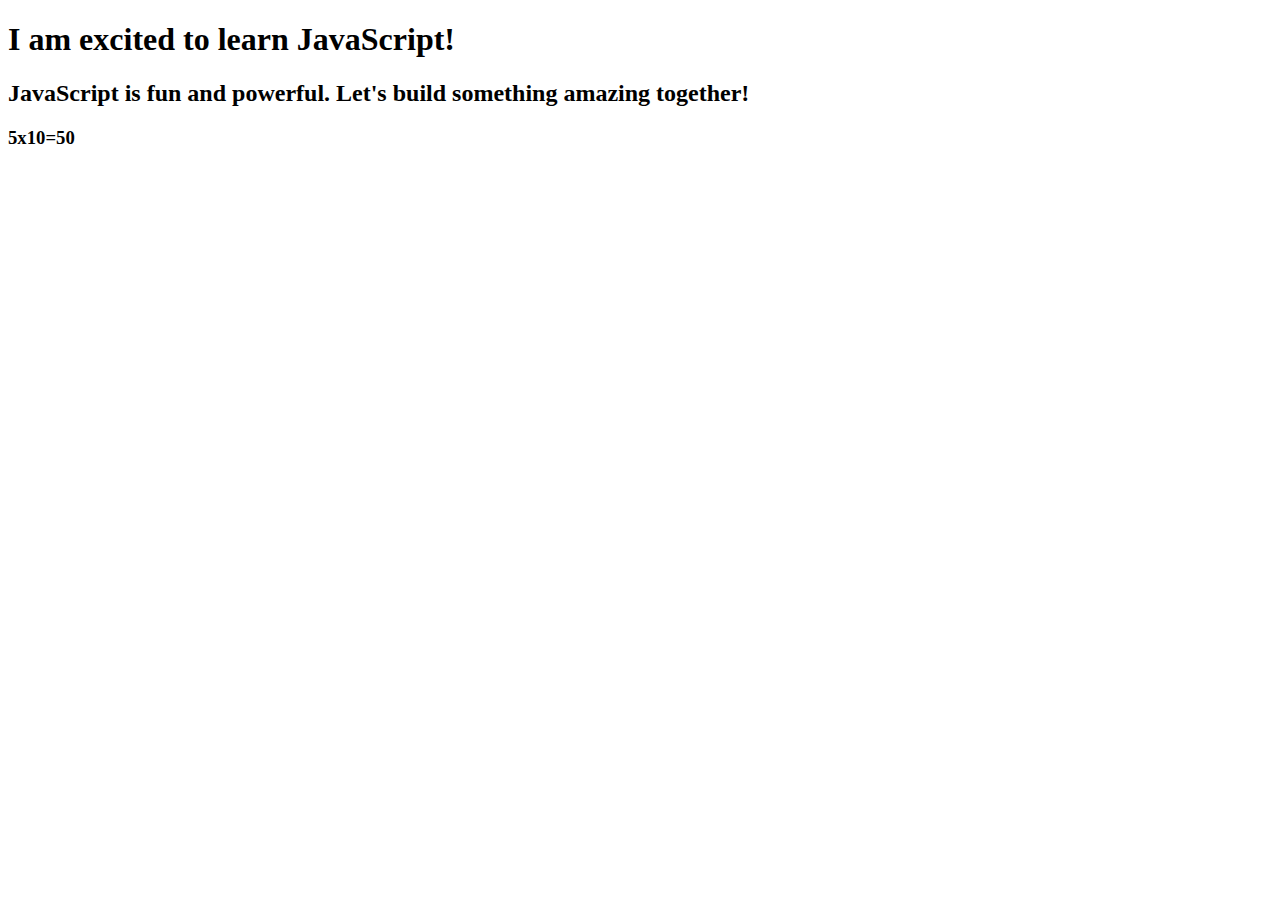
<file: index.html>
<!DOCTYPE html>
<html>
    <head>
        <link rel="stylesheet" types="text/css" href="style.css" >
    </head>
    <body>

        <h1 id="heading1">Hello</h1>
        <h2 id="heading2">World</h2>
        <h3 id="heading3">JavaScript</h3>
        <script>
            var text1 = "I am excited to learn JavaScript!";
            var text2 = "JavaScript is fun and powerful.";
            var text3 = " Let's build something amazing together!";

            var num1 = 5;
            var num2 = 10;

            document.getElementById("heading1").innerHTML = (text1);
            document.getElementById("heading2").innerHTML= (text2 + text3);
            document.getElementById("heading3").innerHTML = (num1 + "x" + num2 + "=" + (num1 * num2));

        </script>
    </body>
</html>
</file>
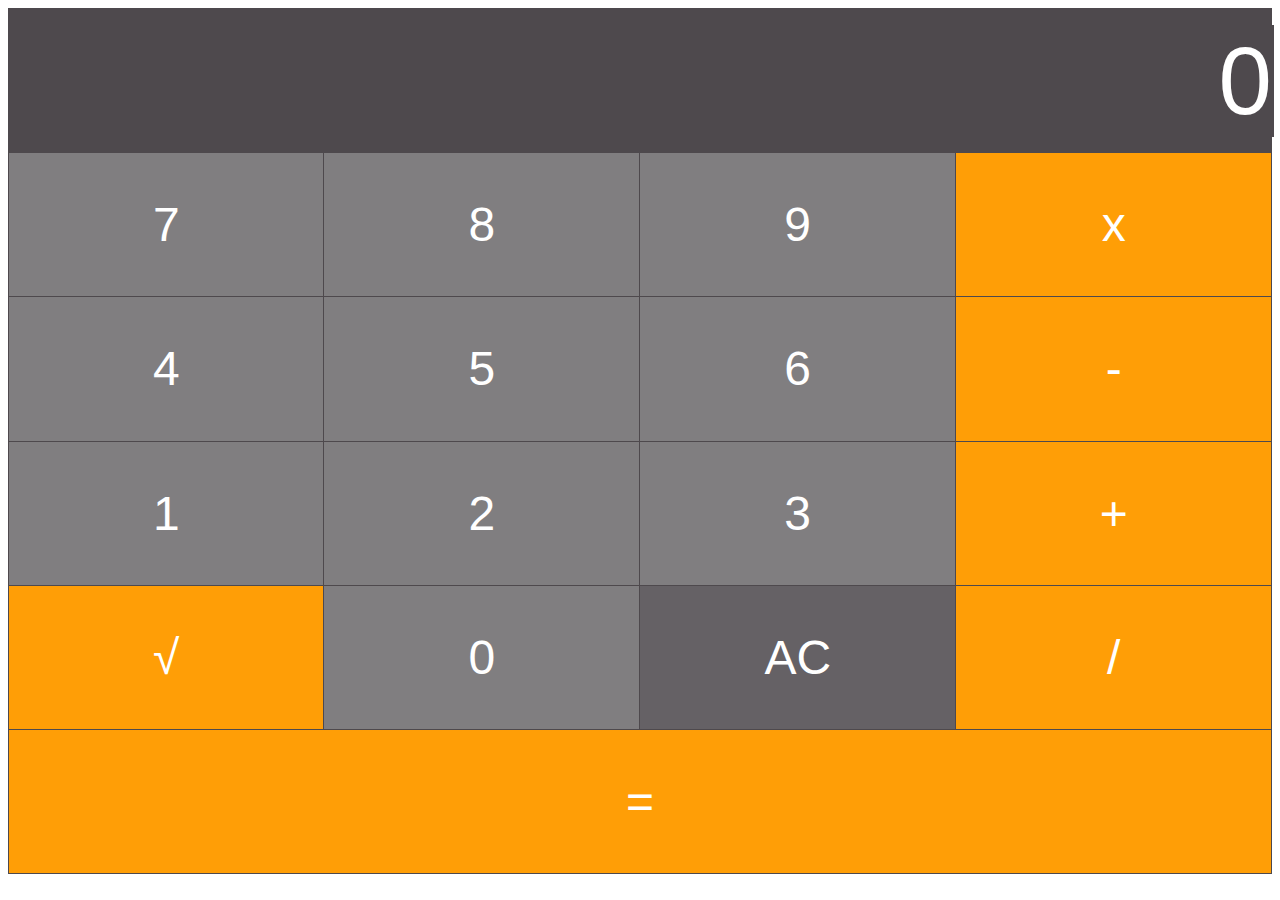
<file: calculator.html>
<!DOCTYPE html>
<html>
    <head>
        <link rel="stylesheet" types="text/css" href="style.css" >
    </head>
    <body>
        <table border="1">
            <tr>
                <td colspan="4">
                    <input type="text" id="inputBox" value="0"/>
                </td>
            </tr>
            <tr>
                <td class="digitButton" onclick="digitBtnPressed(7)">7</td>
                <td class="digitButton" onclick="digitBtnPressed(8)">8</td>
                <td class="digitButton" onclick="digitBtnPressed(9)">9</td>
                <td class="operatorButton" onclick="operatorBtnPressed('x')">x</td>
            </tr>
            <tr>
                <td class="digitButton" onclick="digitBtnPressed(4)">4</td>
                <td class="digitButton" onclick="digitBtnPressed(5)">5</td>
                <td class="digitButton" onclick="digitBtnPressed(6)">6</td>
                <td class="operatorButton" onclick="operatorBtnPressed('-')">-</td>
            </tr>
            <tr>
                <td class="digitButton" onclick="digitBtnPressed(1)">1</td>
                <td class="digitButton" onclick="digitBtnPressed(2)">2</td>
                <td class="digitButton" onclick="digitBtnPressed(3)">3</td>
                <td class="operatorButton" onclick="operatorBtnPressed('+')">+</td>
            </tr>
            <tr>
                <td class="operatorButton" onclick="sqrtBtnPressed()">√</td>
                <td class="digitButton" onclick="digitBtnPressed(0)" colspan="1">0</td>
                <td class="ACButton" onclick="btnACPressed()">AC</td>
                <td class="operatorButton" onclick="operatorBtnPressed('/')">/</td>
            </tr>
            <tr>
                <td class="operatorButton" colspan="4" onclick="equalsBtnPressed()">=</td>
            </tr>
        </table>
        
        <script>
            var newLine = true; //Boolean variable. Determines if the next thing the user typesshould be a new line.
            var value1;
            var currentOperator;

            //Event handler for when any digit button is pressed.
            function digitBtnPressed(button){

                if (newLine) {
                    document.getElementById("inputBox").value = button;
                    newLine = false;
                } else {
                var currentValue = document.getElementById("inputBox").value;
                document.getElementById("inputBox").value = currentValue + button;
            }
        }

        //Event handler for when the AC button is pressed.
        function btnACPressed() {
            document.getElementById("inputBox").value = "0";
            newLine = true;
        }

        //Event handler for when an operator button is pressed.
        function operatorBtnPressed(operator){
            currentOperator = operator;
            value1 = parseFloat(document.getElementById("inputBox").value);
            newLine = true;
        }

        //Event handler for when the equals button is pressed.
        function equalsBtnPressed(){
            var value2 = parseInt(document.getElementById("inputBox").value);
            var finalTotal;
            
            switch(currentOperator) {
                case '+':
                    finalTotal = value1 + value2;
                    break;
                case '-':
                    finalTotal = value1 - value2;
                    break;
                case 'x':
                    finalTotal = value1 * value2;
                    break;
                case '/':
                    finalTotal = value1 / value2;
                    break;
            }
            document.getElementById("inputBox").value = finalTotal;

            value1 = 0;
            newLine = true;
        }

        // Square root button handler
        function sqrtBtnPressed() {
            var currentValue = parseFloat(document.getElementById("inputBox").value);
            if (currentValue < 0) {
                document.getElementById("inputBox").value = "Error";
            } else {
                document.getElementById("inputBox").value = Math.sqrt(currentValue);
            }
            newLine = true;
        }

        </script>
    </body>
</html>
</file>
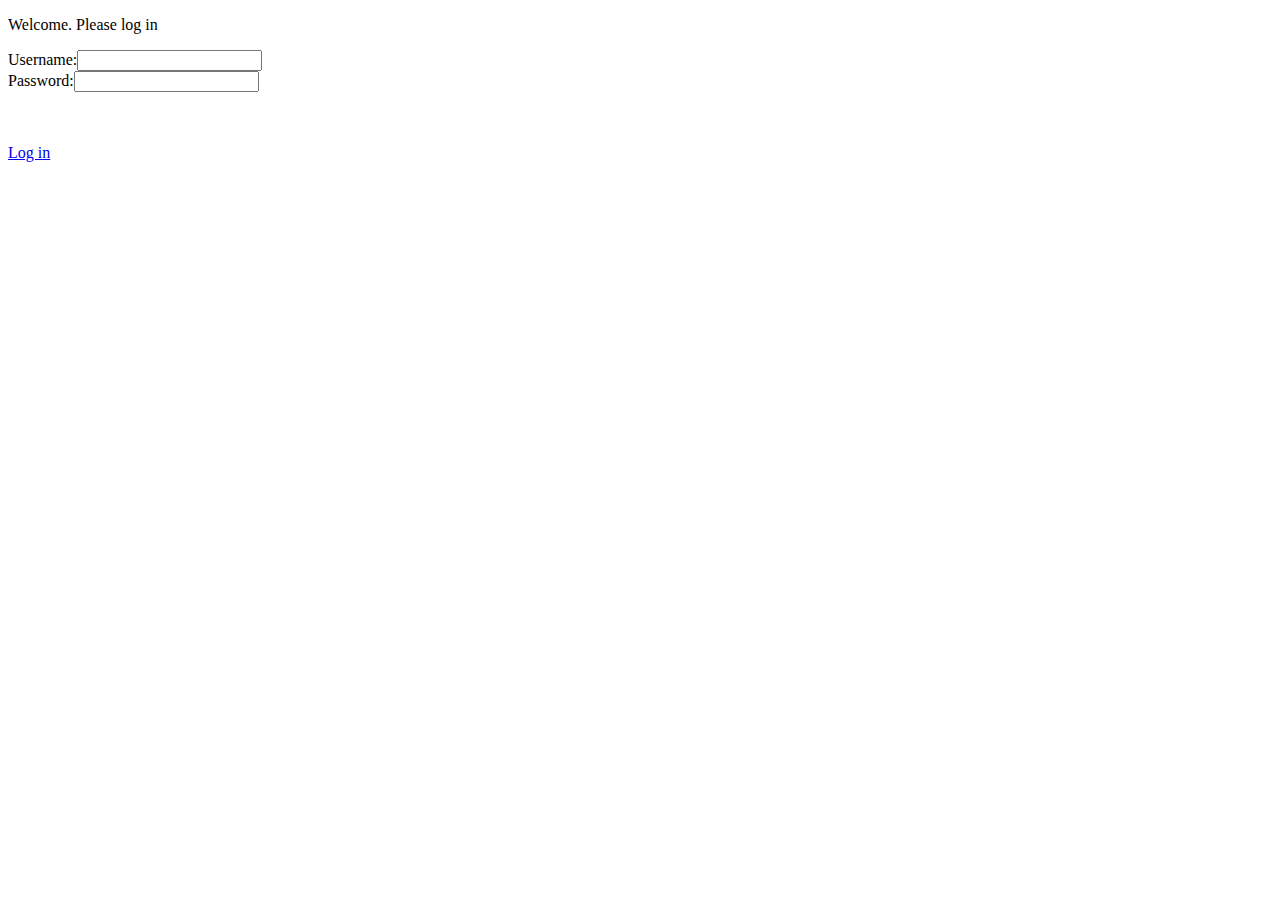
<file: loginForm.html>
<!DOCTYPE html>
<html>
    <head>
        <link rel="stylesheet" types="text/css" href="style.css" >
    </head>
    <body>
        <p>Welcome. Please log in</p>
        
        <form>

            <label for="username">Username:</label><input type="text" id="usernameInput"/><br>
            <label for="password">Password:</label><input type="password" id="passwordInput"/>
            <p id="message"></p>
            <br/><br/>
            <a href="#" onclick="verifyUser()">Log in</a>
        </form>

        <script>
            function verifyUser(){
                var username = document.getElementById("usernameInput").value;
                var password = document.getElementById("passwordInput").value;

                checkUserCreds(username, password);
            }

            function checkUserCreds(username, password){
                var systemUsername = "Rayzor";
                var systemPassword = "15673";

                if(username === systemUsername && password === systemPassword){
                    document.getElementById("message").innerHTML = "Correct. logging you in...";
                } else {
                    document.getElementById("message").innerHTML = "Invalid username or password.";
                }
            }
        </script>
    </body>
</html>
</file>
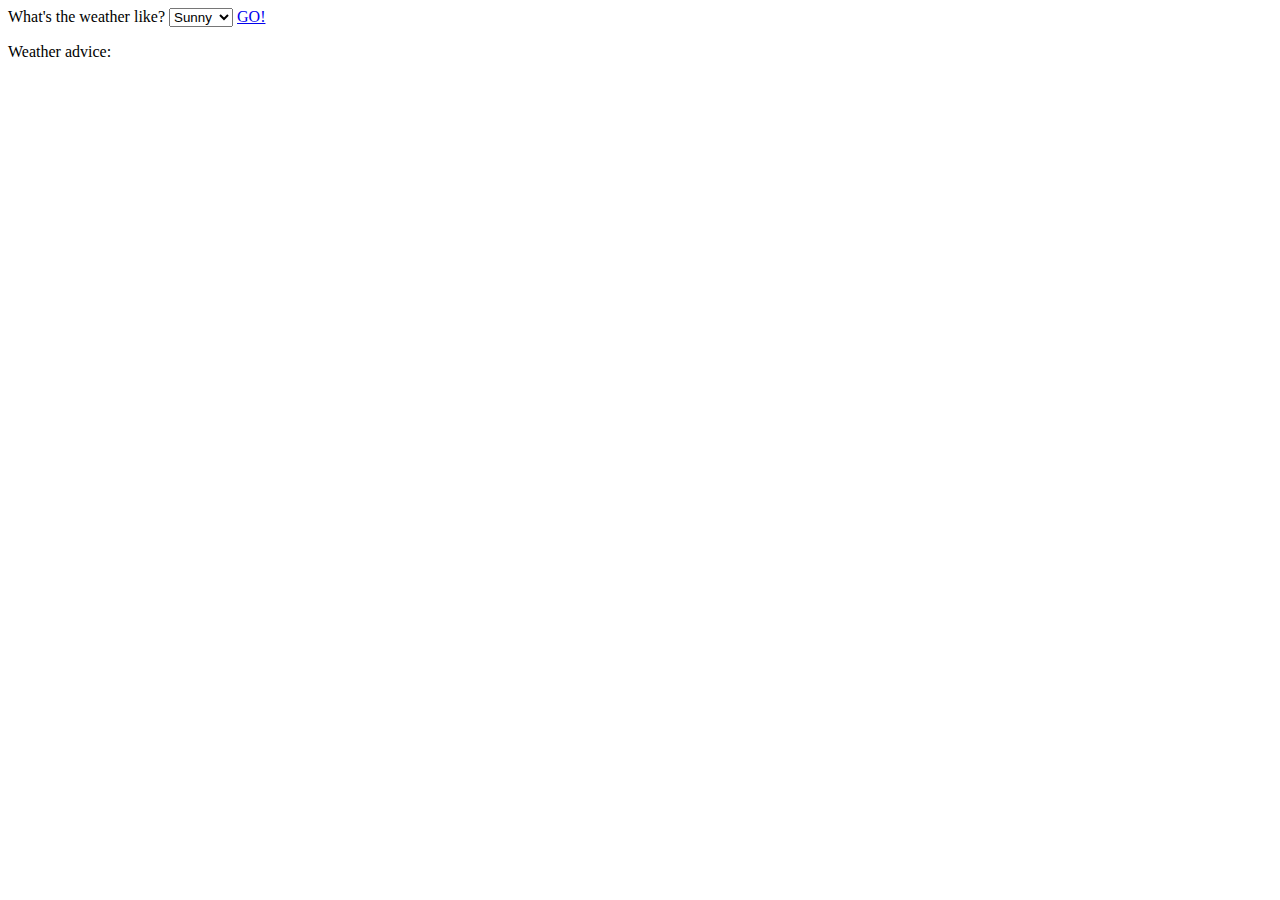
<file: switch.html>
<!DOCTYPE html>
<html>
    <head>
        <link rel="stylesheet" types="text/css" href="style.css" >
    </head>
    <body>
        <label for="weather">What's the weather like?</label>
        <select id="weather">
        <option value="sunny">Sunny</option>
        <option value="rainy">Rainy</option>
        <option value="cloudy">Cloudy</option>
        <option value="snowy">Snowy</option>
        <option value="windy">Windy</option>
        </select>
        <a href="#" onclick="btnPressed()">GO!</a>
        <p id="outputText">Weather advice:</p>
        <script>
            function btnPressed(){
                var weatherSelected = document.getElementById("weather").value;
                var advice;

                switch (weatherSelected){
                    case "sunny":
                        advice = "Wear sunglasses and sunscreen.";
                        break;
                    case "rainy":
                        advice = "Don't forget your umbrella.";
                        break;
                    case "cloudy":
                        advice = "A light jacket might be a good idea.";
                        break;
                    case "snowy":
                        advice = "Wear warm clothes and boots.";
                        break;
                    case "windy":
                        advice= "Hold onto your hat!";
                        break;
    
                }
                document.getElementById("outputText").innerHTML ="Weather advice" + advice;
            }


        </script>
    </body>
</html>
</file>
<file: style.css>
table{
    color: #fff;
    text-align: center;
    border-collapse: collapse;
    font: normal 3em Arial, Helvetica, sans-serif;
}

tr{
    height: 16.02vh;
    background-color: #4e494d;
}

td{
    width: 25vw;
    border: 1px solid #4e494d;
}

#inputBox{
    background-color: #4e494d;
    text-align: right;
    width: 100%;
    font-size: 2em;
    color: #fff;
    border: 0px;
}

.digitButton{
    background-color: #807e80;
}

.operatorButton{
    background-color: #ff9e06;
}

.ACButton{
    background-color: #656165;
}
</file>
